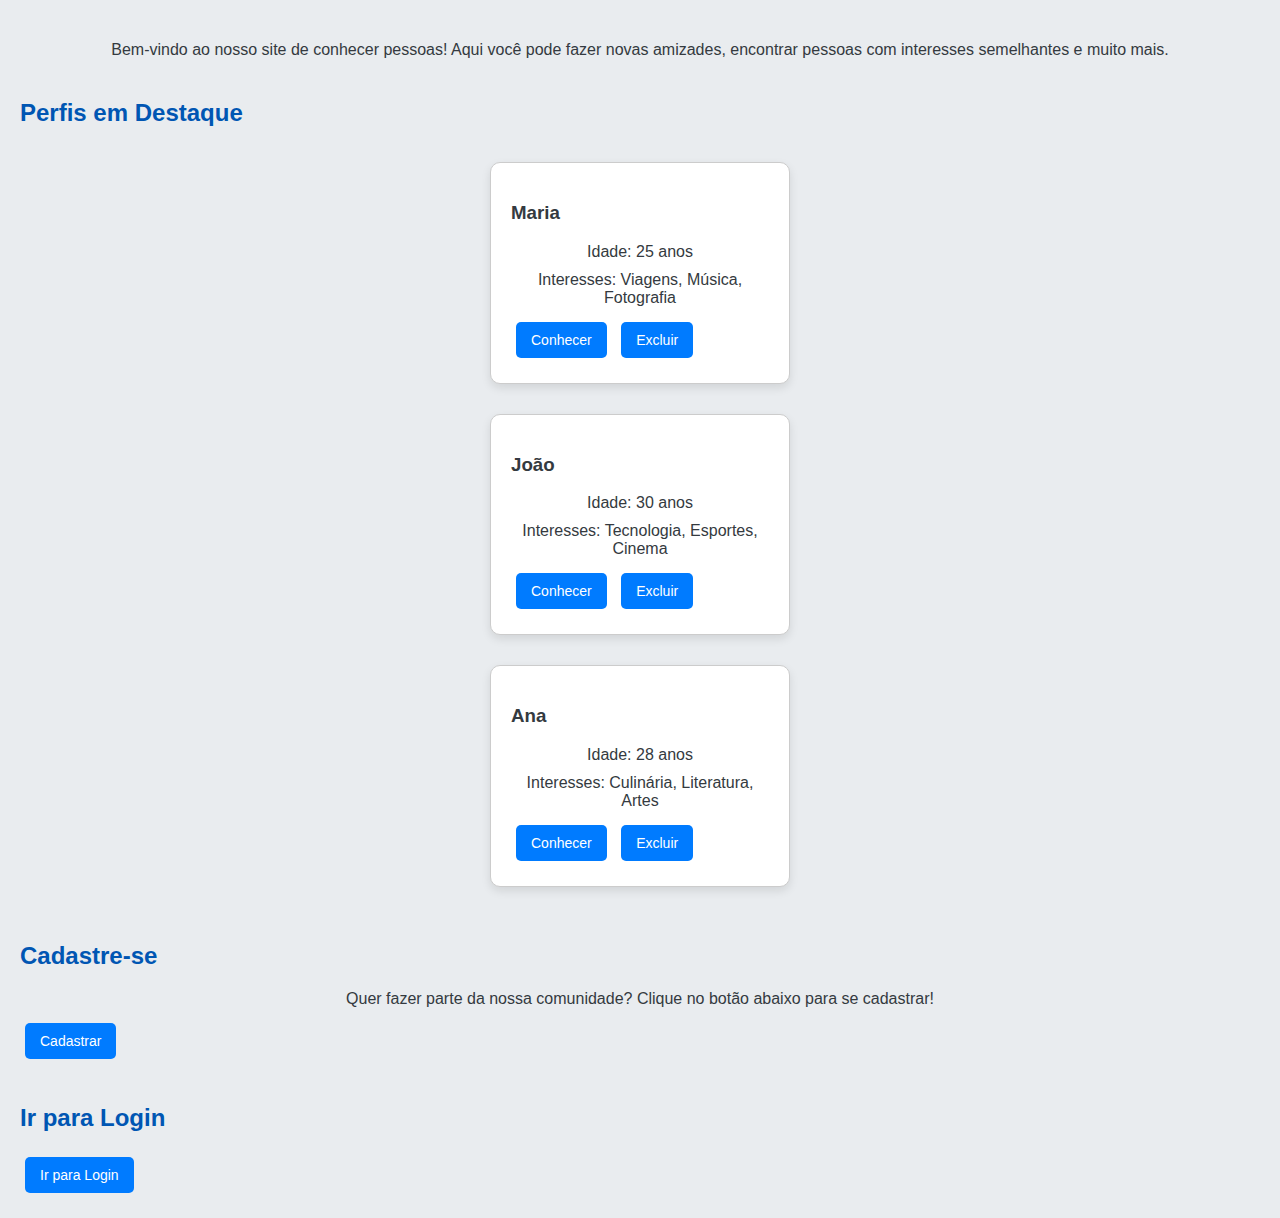
<file: index.html>
<!DOCTYPE html>
<html lang="pt-br">
<head>
    <meta charset="UTF-8">
    <meta name="viewport" content="width=device-width, initial-scale=1.0">
    <title>Conheça Pessoas</title>
   <link rel="stylesheet" href="assets/index.css">
</head>
<body>

    <h1 id="mensagem_bem_vindo"></h1>
    
    <p>Bem-vindo ao nosso site de conhecer pessoas! Aqui você pode fazer novas amizades, encontrar pessoas com interesses semelhantes e muito mais.</p>

    <h2>Perfis em Destaque</h2>
    <div id="perfis">
        <div class="perfil">
            <h3>Maria</h3>
            <p>Idade: 25 anos</p>
            <p>Interesses: Viagens, Música, Fotografia</p>
            <button class="botao_conhecer">Conhecer</button>
            <button class="botao_excluir">Excluir</button>
        </div>
        <div class="perfil">
            <h3>João</h3>
            <p>Idade: 30 anos</p>
            <p>Interesses: Tecnologia, Esportes, Cinema</p>
            <button class="botao_conhecer">Conhecer</button>
            <button class="botao_excluir">Excluir</button>
        </div>
        <div class="perfil">
            <h3>Ana</h3>
            <p>Idade: 28 anos</p>
            <p>Interesses: Culinária, Literatura, Artes</p>
            <button class="botao_conhecer">Conhecer</button>
            <button class="botao_excluir">Excluir</button>
        </div>
    </div>

    <h2>Cadastre-se</h2>
    <p>Quer fazer parte da nossa comunidade? Clique no botão abaixo para se cadastrar!</p>
    <button id="botao_cadastro">Cadastrar</button>
    
    <h2>Ir para Login</h2>
    <button id="botao_login">Ir para Login</button>

    <script>
        // Recuperar o nome do localStorage
        let nome = localStorage.getItem('nome');

        // Verificar se o nome existe e exibir a mensagem
        if (nome) {
            document.getElementById('mensagem_bem_vindo').innerText = `Seja bem-vindo, ${nome}!`;
        }

        // Adicionar evento de clique ao botão de login
        document.getElementById('botao_login').addEventListener('click', () => {
            window.location.href = 'login.html'; // Redireciona para a página de login
        });

        // Adicionar evento de clique ao botão de cadastro
        document.getElementById('botao_cadastro').addEventListener('click', () => {
            window.location.href = 'cadastrar.html'; // Redireciona para a página de cadastro
        });

        // Função para lidar com o botão "Conhecer"
        const conhecerButtons = document.querySelectorAll('.botao_conhecer');
        conhecerButtons.forEach(button => {
            button.addEventListener('click', () => {
                alert('Você escolheu conhecer essa pessoa!'); // Ação ao clicar em "Conhecer"
            });
        });

        // Função para lidar com o botão "Excluir"
        const excluirButtons = document.querySelectorAll('.botao_excluir');
        excluirButtons.forEach(button => {
            button.addEventListener('click', () => {
                const perfil = button.parentElement; // Obtém o perfil correspondente
                perfil.remove(); // Remove o perfil da lista
                alert('Perfil excluído!'); // Mensagem de confirmação
            });
        });
    </script>
</body>
</html>
</file>
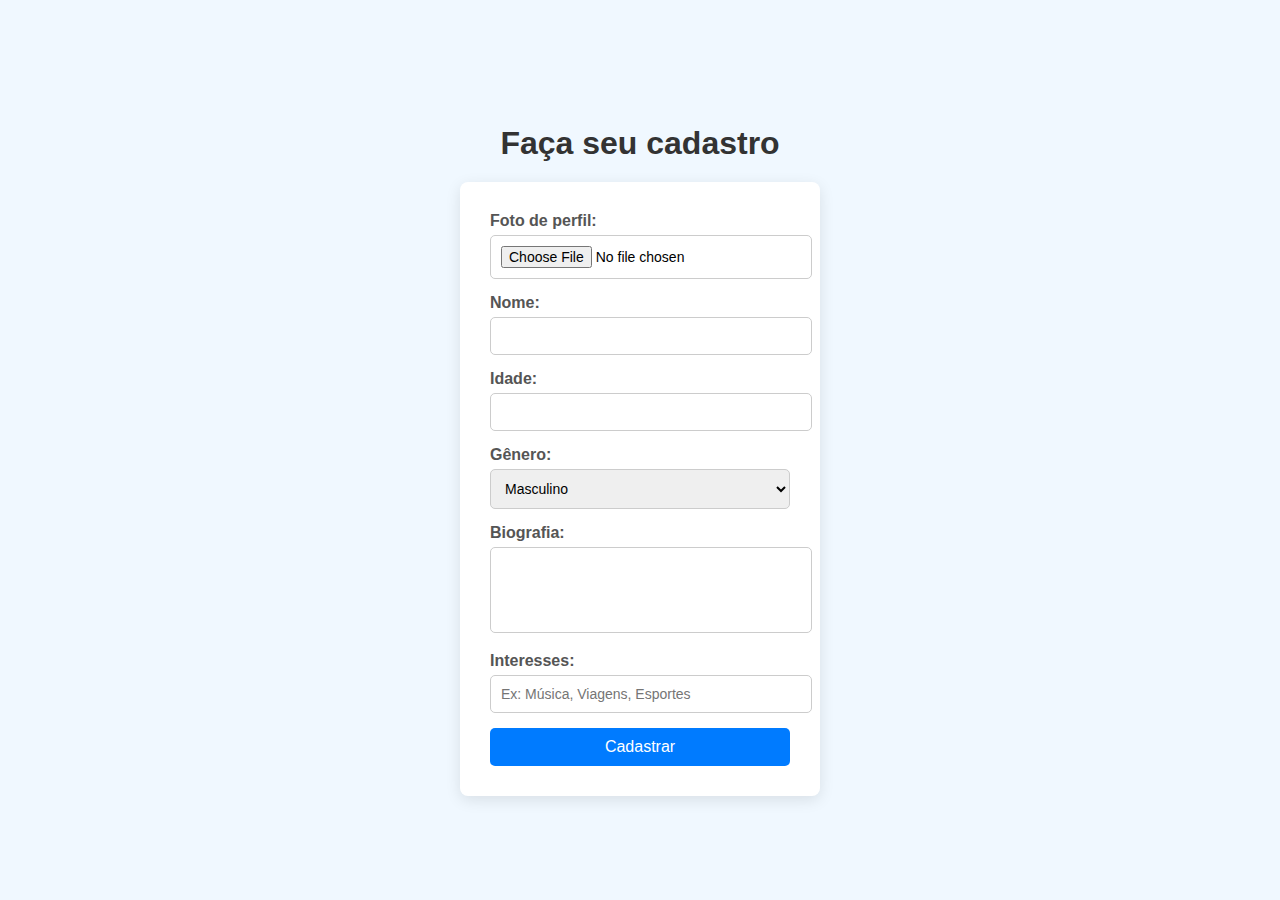
<file: cadastrar.html>
<!DOCTYPE html>
<html lang="pt-br">
<head>
    <meta charset="UTF-8">
    <meta name="viewport" content="width=device-width, initial-scale=1.0">
    <title>Cadastro</title>
    <link rel="stylesheet" href="assets/cadastro.css">
</head>
<body>

    <h1>Faça seu cadastro</h1>

    <form>
        <label for="imagem">Foto de perfil:</label>
        <input type="file" name="imagem" id="imagem" accept="image/*" required>
        
        <label for="nome">Nome:</label>
        <input type="text" name="nome" id="nome" required>

        <label for="idade">Idade:</label>
        <input type="number" name="idade" id="idade" min="18" max="100" required>

        <label for="genero">Gênero:</label>
        <select name="genero" id="genero" required>
            <option value="masculino">Masculino</option>
            <option value="feminino">Feminino</option>
            <option value="outro">Outro</option>
        </select>

        <label for="bio">Biografia:</label>
        <textarea name="bio" id="bio" rows="4" required></textarea>

        <label for="interesses">Interesses:</label>
        <input type="text" name="interesses" id="interesses" placeholder="Ex: Música, Viagens, Esportes">

        <button type="button" id="botao_enviar">Cadastrar</button>
    </form>
    <script src="app.js">


    </script>
</body>
</html>

<!-- Explicações das Alterações
Armazenamento com localStorage: O nome é armazenado no localStorage usando localStorage.setItem('nome', nome);. Isso permite que você mantenha o nome mesmo após a página ser recarregada.

Recuperação do Nome: No index.html, o nome é recuperado com localStorage.getItem('nome') e exibido no <h1>.

Verificação: Antes de exibir a mensagem, verificamos se o nome existe para evitar erros.

Considerações Finais
Limpeza do localStorage: Você pode querer limpar o localStorage quando o usuário fizer logout ou quando for apropriado, usando localStorage.removeItem('nome'); ou localStorage.clear();.
Segurança: Lembre-se que o localStorage não é seguro para armazenar informações sensíveis, pois os dados podem ser acessados pelo JavaScript do navegador. -->
</file>
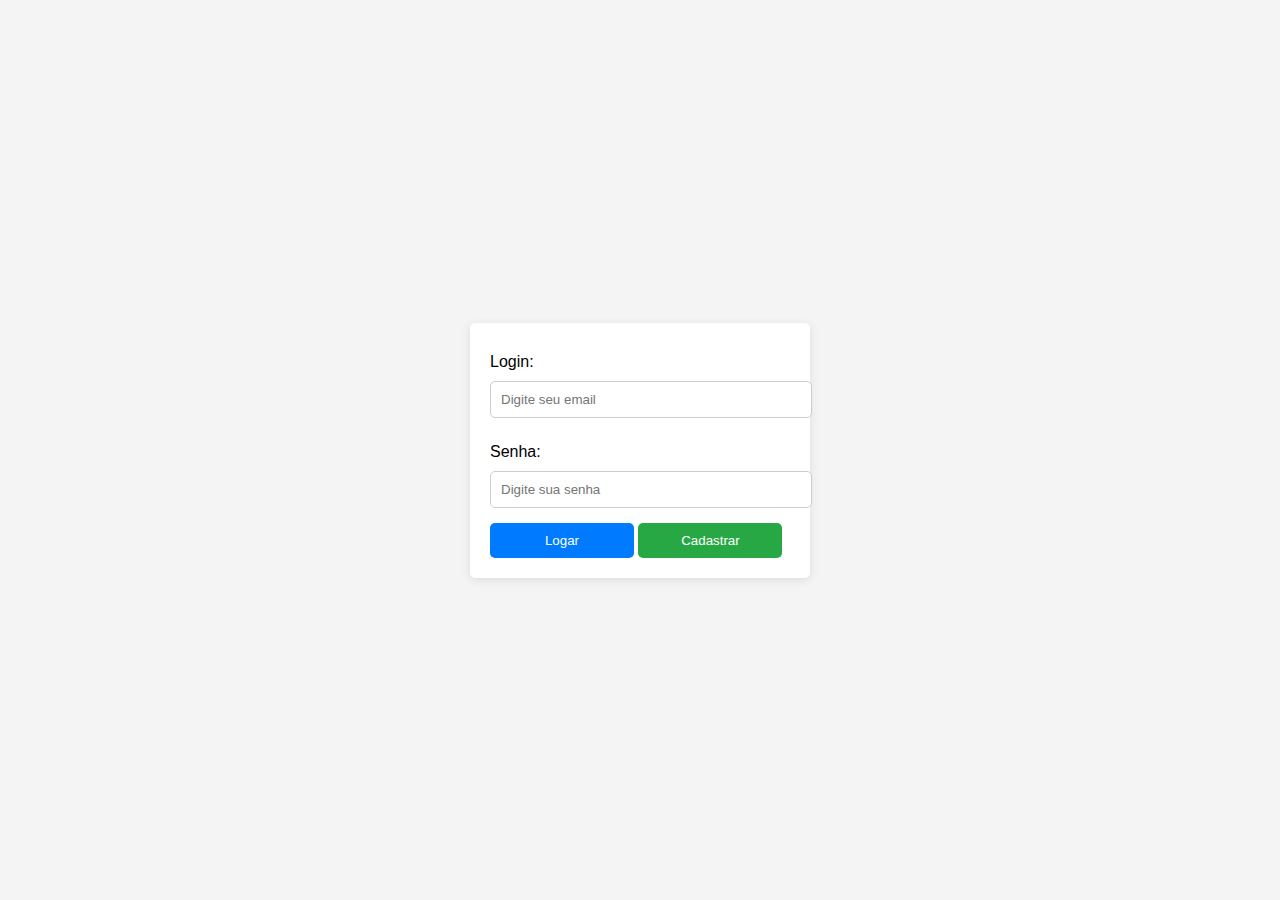
<file: login.html>
<!DOCTYPE html>
<html lang="en">
<head>
    <meta charset="UTF-8">
    <meta name="viewport" content="width=device-width, initial-scale=1.0">
    <title>Login</title>
    <link rel="stylesheet" href="assets/login.css">
</head>
<body>

    <form>
        <p>Login:</p>
        <input type="text" placeholder="Digite seu email" id="login">
        <p>Senha:</p>
        <input type="text" placeholder="Digite sua senha" id="senha">
        <input type="button" value="Logar" id="botao_login">
        <input type="button" value="Cadastrar" id="botao_cadastro">
    </form>

    <script src="app.js"></script>
    
</body>
</html>
</file>
<file: assets/index.css>
* {
    box-sizing: border-box;
}

body {
    font-family: 'Segoe UI', Tahoma, Geneva, Verdana, sans-serif;
    background-color: #e9ecef;
    color: #343a40;
    margin: 0;
    padding: 20px;
}

h1 {
    text-align: center;
    color: #007BFF;
    margin-bottom: 20px;
}

h2 {
    color: #0056b3;
    margin-top: 40px;
}

p {
    text-align: center;
    margin: 10px 0;
}

#perfis {
    display: flex;
    flex-direction: column;
    align-items: center;
    margin: 20px 0;
}

.perfil {
    background-color: #fff;
    border: 1px solid #ccc;
    border-radius: 10px;
    padding: 20px;
    margin: 15px;
    width: 300px;
    box-shadow: 0 4px 10px rgba(0, 0, 0, 0.1);
    transition: transform 0.2s;
}

.perfil:hover {
    transform: scale(1.05);
}

button {
    background-color: #007BFF;
    color: white;
    border: none;
    padding: 10px 15px;
    border-radius: 5px;
    cursor: pointer;
    font-size: 14px;
    margin: 5px;
    transition: background-color 0.3s, transform 0.2s;
}

button:hover {
    background-color: #0056b3;
    transform: translateY(-2px);
}

button:active {
    transform: translateY(1px);
}
</file>
<file: assets/cadastro.css>
body {
    font-family: 'Arial', sans-serif;
    background-color: #f0f8ff;
    display: flex;
    flex-direction: column;
    align-items: center;
    justify-content: center;
    height: 100vh;
    margin: 0;
}

h1 {
    color: #333;
    margin-bottom: 20px;
}

form {
    background: white;
    padding: 30px;
    border-radius: 8px;
    box-shadow: 0 4px 15px rgba(0, 0, 0, 0.1);
    width: 300px;
    transition: transform 0.3s;
}

form:hover {
    transform: scale(1.02);
}

label {
    margin-top: 15px;
    font-weight: bold;
    color: #555;
}

input[type="file"],
input[type="text"],
input[type="number"],
select,
textarea {
    width: 100%;
    padding: 10px;
    margin-top: 5px;
    margin-bottom: 15px;
    border: 1px solid #ccc;
    border-radius: 5px;
    font-size: 14px;
}

textarea {
    resize: none;
}

button {
    width: 100%;
    padding: 10px;
    background-color: #007bff;
    color: white;
    border: none;
    border-radius: 5px;
    cursor: pointer;
    transition: background 0.3s;
    font-size: 16px;
}

button:hover {
    background-color: #0056b3;
}
</file>
<file: assets/login.css>
body {
    font-family: Arial, sans-serif;
    background-color: #f4f4f4;
    display: flex;
    justify-content: center;
    align-items: center;
    height: 100vh;
    margin: 0;
}

form {
    background: white;
    padding: 20px;
    border-radius: 5px;
    box-shadow: 0 2px 10px rgba(0, 0, 0, 0.1);
    width: 300px;
}

p {
    margin: 10px 0 5px;
}

input[type="text"] {
    width: 100%;
    padding: 10px;
    margin: 5px 0 15px;
    border: 1px solid #ccc;
    border-radius: 5px;
}

input[type="button"] {
    width: 48%;
    padding: 10px;
    border: none;
    border-radius: 5px;
    background: #007bff;
    color: white;
    cursor: pointer;
    transition: background 0.3s;
}

input[type="button"]:hover {
    background: #0056b3;
}

#botao_cadastro {
    background: #28a745;
}

#botao_cadastro:hover {
    background: #218838;
}
</file>
